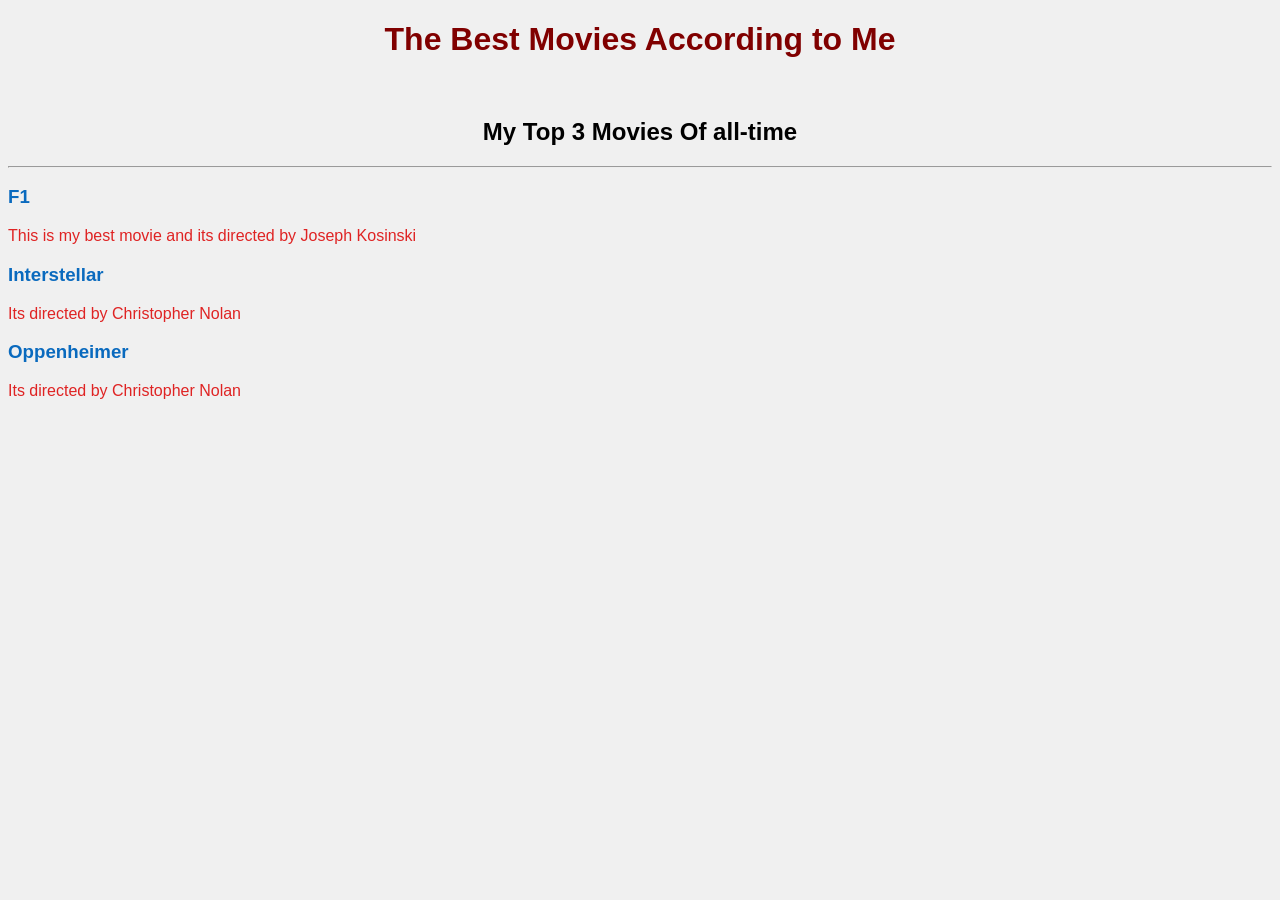
<file: day-01/index.html>
<!DOCTYPE html>
<html lang="en">
<head>
    <meta charset="UTF-8">
    <meta name="viewport" content="width=device-width, initial-scale=1.0">
    <title>MOvieRanking</title>
    <style>
        body{
            background-color: #f0f0f0;
            font-family: Arial, sans-serif;
            color: #333;
        }
        h1{
            color: maroon;
            text-align: center;
        }
        h2{
            color: black;
            text-align: center;
        }
        h3{
            color :rgb(10, 106, 190);
            text-align: left;
        }
        p{
            color: rgb(223, 35, 35);
            text-align: left;
        }
    </style>
</head>
<body>
    <h1>The Best Movies According to Me</h1>
    <br>
    <h2>My Top 3 Movies Of all-time</h2>
    <hr>
    <h3>F1</h3>
    <p>This is my best movie and its directed by Joseph Kosinski</p>

    <h3>Interstellar</h3>
    <p> Its directed by Christopher Nolan</p>

    <h3>Oppenheimer</h3>
    <p> Its directed by Christopher Nolan</p>


</body>
</html>
</file>
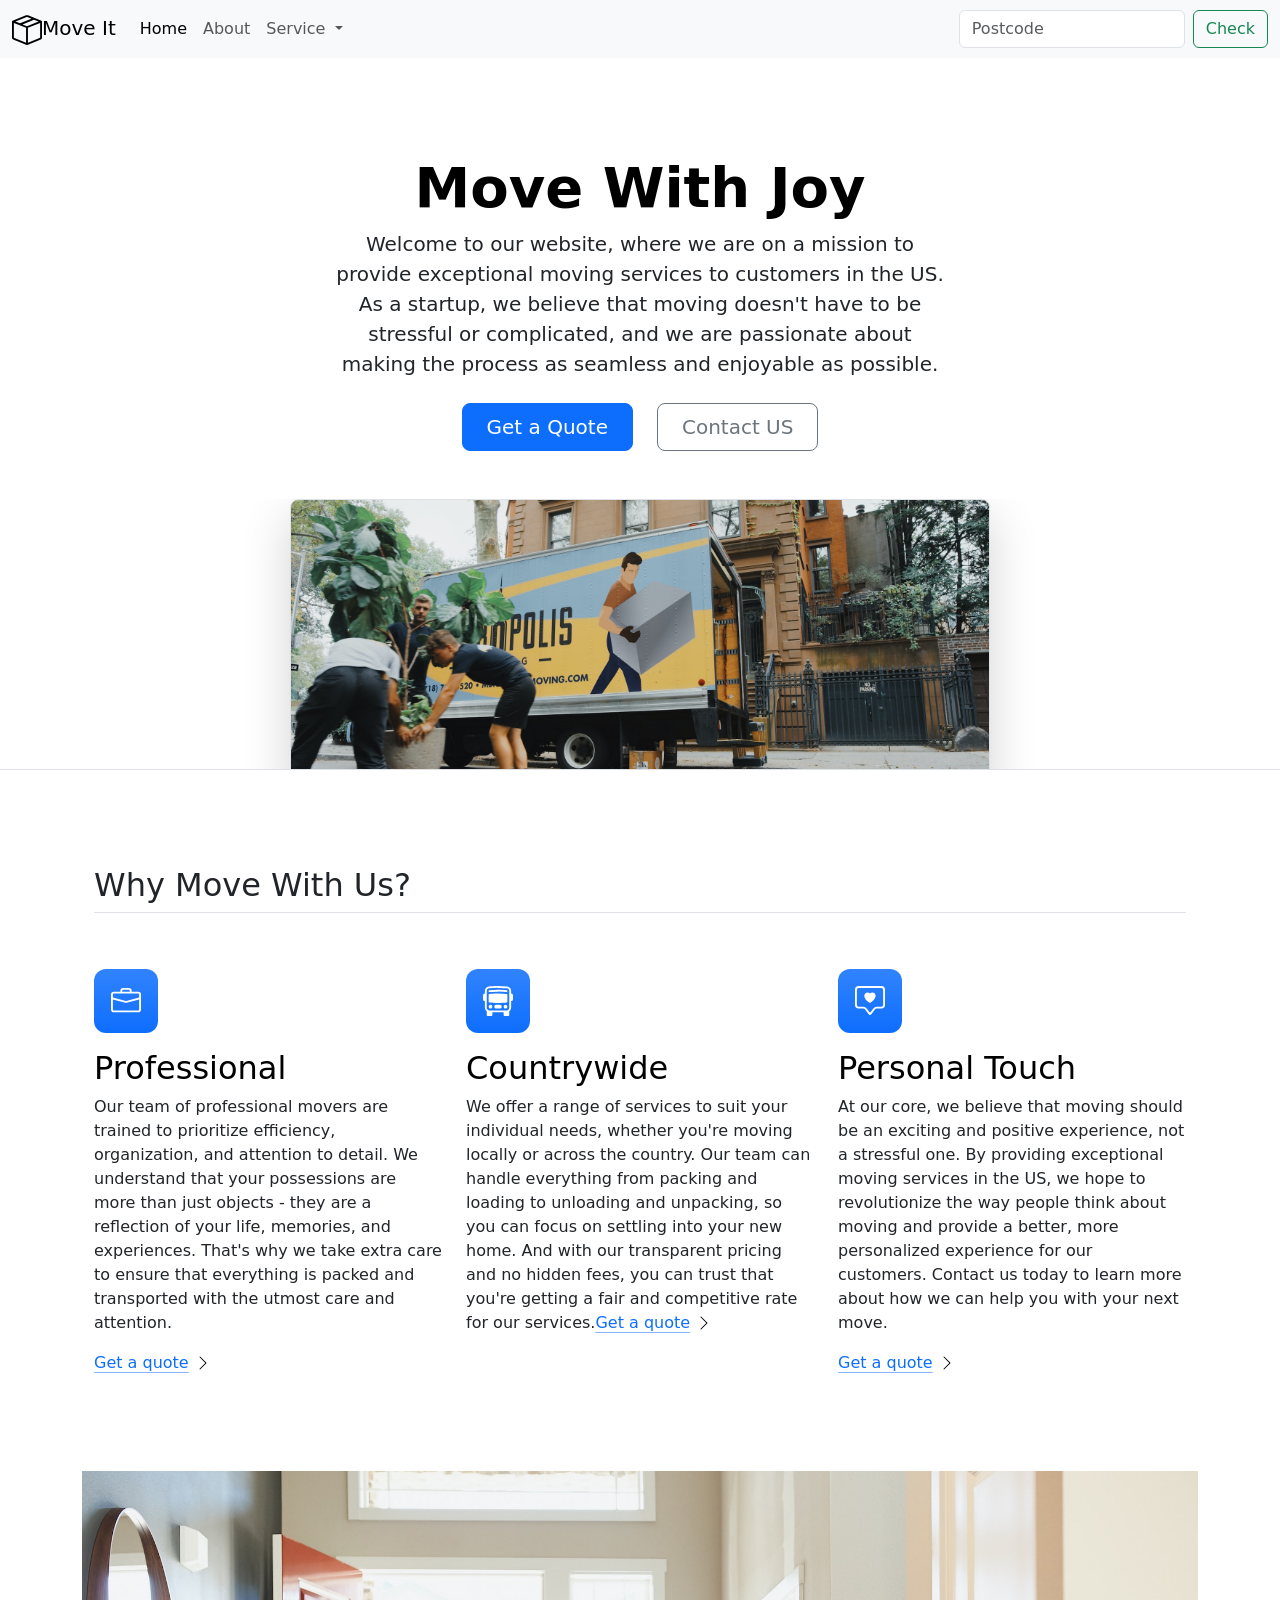
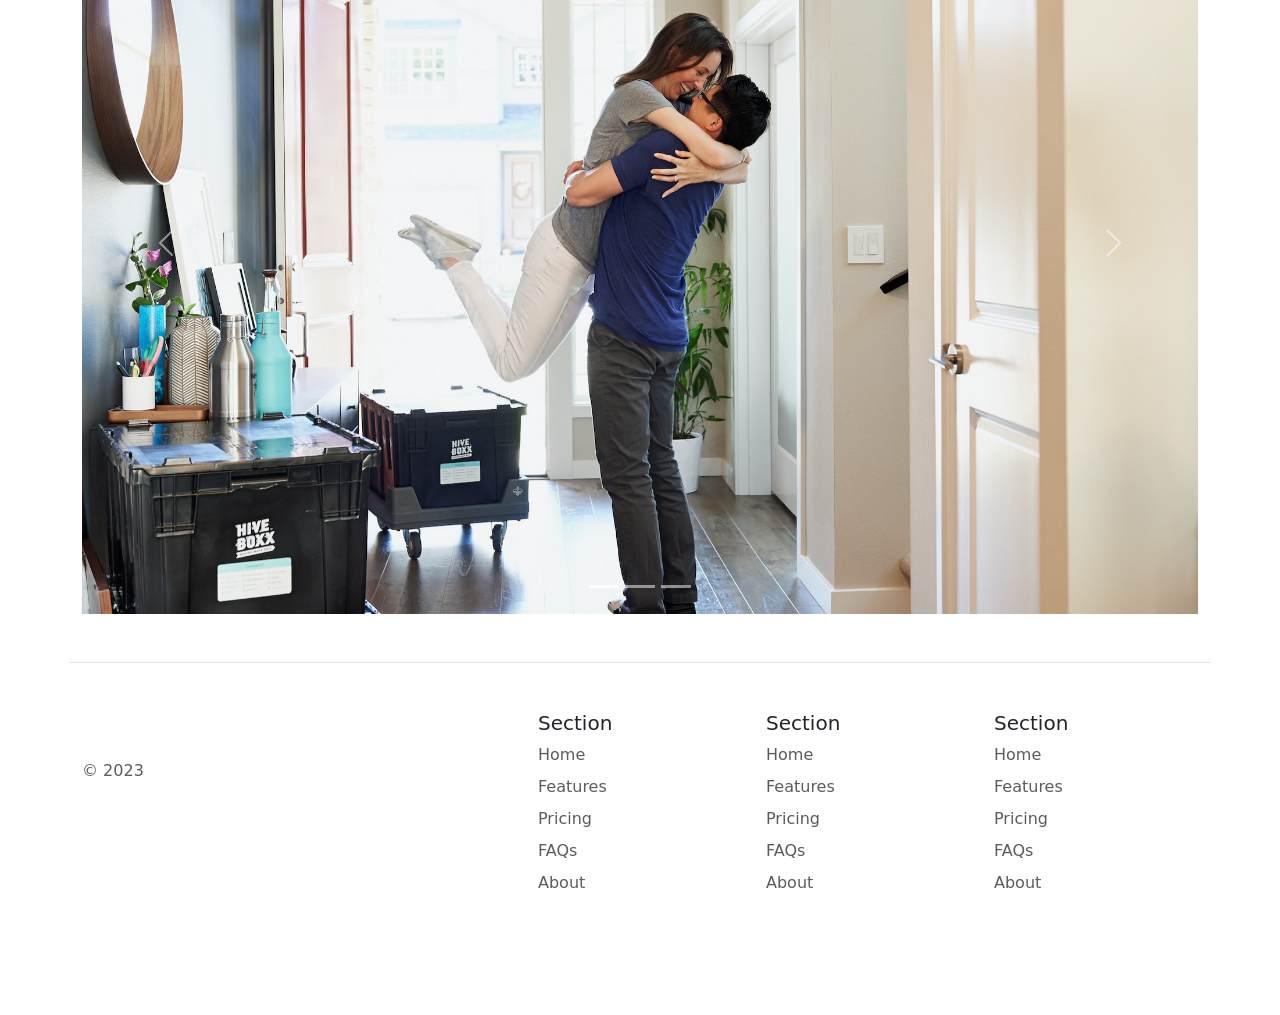
<file: Day-04/index.html>
<!DOCTYPE html>
<html lang="en">

<head>
  <meta charset="UTF-8">
  <meta name="viewport" content="width=device-width, initial-scale=1.0">
  <title>Bootstrap Components</title>
  <link href="https://cdn.jsdelivr.net/npm/bootstrap@5.3.0-alpha2/dist/css/bootstrap.min.css" rel="stylesheet"
    integrity="sha384-aFq/bzH65dt+w6FI2ooMVUpc+21e0SRygnTpmBvdBgSdnuTN7QbdgL+OapgHtvPp" crossorigin="anonymous">
  <style>
    .feature-icon{
      width: 4rem;
      height: 4rem;
      border-radius: 0.75rem;
    }
  </style>
</head>

<body>
  <nav class="navbar navbar-expand-lg bg-body-tertiary">
    <div class="container-fluid">
      <a class="navbar-brand" href="#"> <img src="./box-seam.svg" alt="Move it brand logo" height="30px">Move It</a>
      <button class="navbar-toggler" type="button" data-bs-toggle="collapse" data-bs-target="#navbarScroll"
        aria-controls="navbarScroll" aria-expanded="false" aria-label="Toggle navigation">
        <span class="navbar-toggler-icon"></span>
      </button>
      <div class="collapse navbar-collapse" id="navbarScroll">
        <ul class="navbar-nav me-auto my-2 my-lg-0 navbar-nav-scroll" style="--bs-scroll-height: 100px;">
          <li class="nav-item">
            <a class="nav-link active" aria-current="page" href="#">Home</a>
          </li>
          <li class="nav-item">
            <a class="nav-link" href="#">About</a>
          </li>
          <li class="nav-item dropdown">
            <a class="nav-link dropdown-toggle" href="#" role="button" data-bs-toggle="dropdown" aria-expanded="false">
              Service
            </a>
            <ul class="dropdown-menu">
              <li><a class="dropdown-item" href="#">Action</a></li>
              <li><a class="dropdown-item" href="#">Another action</a></li>
              <li>
                <hr class="dropdown-divider">
              </li>
              <li><a class="dropdown-item" href="#">Something else here</a></li>
            </ul>
          </li>
        </ul>
        <form class="d-flex" role="search">
          <input class="form-control me-2" type="search" placeholder="Postcode" aria-label="Search" />
          <button class="btn btn-outline-success" type="submit">Check</button>
        </form>
      </div>
    </div>
  </nav>

  <div class="px-4 pt-5 my-5 text-center border-bottom">
    <h1 class="display-4 fw-bold text-body-emphasis">Move With Joy</h1>
    <div class="col-lg-6 mx-auto">
      <p class="lead mb-4">Welcome to our website, where we are on a mission to provide exceptional moving services to
        customers in the US. As a startup, we believe that moving doesn't have to be stressful or complicated, and we
        are passionate about making the process as seamless and enjoyable as possible.</p>
      <div class="d-grid gap-2 d-sm-flex justify-content-sm-center mb-5"> <button type="button"
          class="btn btn-primary btn-lg px-4 me-sm-3">Get a Quote</button> <button type="button"
          class="btn btn-outline-secondary btn-lg px-4">Contact US</button> </div>
    </div>
    <div class="overflow-hidden" style="max-height: 30vh;">
      <div class="container px-5"> <img src="./moving-van.jpg" class="img-fluid border rounded-3 shadow-lg mb-4"
          alt="Example image" width="700" height="500" loading="lazy"> </div>
    </div>
  </div>


  <div class="container px-4 py-5" id="featured-3">
    <h2 class="pb-2 border-bottom">Why Move With Us?</h2>
    <div class="row g-4 py-5 row-cols-1 row-cols-lg-3">
      <div class="feature col">
        <div
          class="feature-icon d-inline-flex align-items-center justify-content-center text-bg-primary bg-gradient fs-2 mb-3">
          <img src="./briefcase.svg" alt="briefcase" height="30px"> </div>
        <h3 class="fs-2 text-body-emphasis">Professional</h3>
        <p>Our team of professional movers are trained to prioritize efficiency, organization, and
           attention to detail. 
           We understand that your possessions are more than just objects - they are a reflection of your life, memories, and experiences. 
           That's why we take extra care to ensure that everything is packed and transported with the utmost care and attention.</p>
           <a href="#" class="icon-link">
            Get a quote <img src="./chevron-right.svg" alt="chevron-right">
           </a>
      </div>
      <div class="feature col">
        <div
          class="feature-icon d-inline-flex align-items-center justify-content-center text-bg-primary bg-gradient fs-2 mb-3">
          <img src="./bus-front.svg" alt="bus-front" height="30px"> </div>
        <h3 class="fs-2 text-body-emphasis">Countrywide</h3>
        <p>We offer a range of services to suit your individual needs, whether you're moving locally or across the country. Our team can handle everything from packing and loading to unloading and unpacking, so you can focus on settling into your new home. And with our transparent pricing and no hidden fees, you can trust that you're getting a fair and competitive rate for our services.<a href="#" class="icon-link">
          Get a quote
           <img src="./chevron-right.svg" alt="chevron-right"> </a> </a>
      </div>
      <div class="feature col">
        <div
          class="feature-icon d-inline-flex align-items-center justify-content-center text-bg-primary bg-gradient fs-2 mb-3">
          <img src="./chat-square-heart.svg" alt="chat-square-heart" height="30px"></div>
        <h3 class="fs-2 text-body-emphasis">Personal Touch</h3>
        <p>At our core, we believe that moving should be an exciting and positive experience, not a stressful one. By providing exceptional moving services in the US, we hope to revolutionize the way people think about moving and provide a better, more personalized experience for our customers. Contact us today to learn more about how we can help you with your next move.</p> <a href="#" class="icon-link">
           Get a quote
         <img src="./chevron-right.svg" alt="chevron-right"> </a>
      </div>
    </div>
  </div>
 <div class="container">
    <div id="carouselExampleIndicators" class="carousel slide">
      <div class="carousel-indicators">
        <button type="button" data-bs-target="#carouselExampleIndicators" data-bs-slide-to="0" class="active"
          aria-current="true" aria-label="Slide 1"></button>
        <button type="button" data-bs-target="#carouselExampleIndicators" data-bs-slide-to="1"
          aria-label="Slide 2"></button>
        <button type="button" data-bs-target="#carouselExampleIndicators" data-bs-slide-to="2"
          aria-label="Slide 3"></button>
      </div>
      <div class="carousel-inner">
        <div class="carousel-item active">
          <img src="./couple.jpg" class="d-block w-100" alt="couple">
        </div>
        <div class="carousel-item">
          <img src="./dog.jpg" class="d-block w-100" alt="dog">
        </div>
        <div class="carousel-item">
          <img src="./family.jpg" class="d-block w-100" alt="family">
        </div>
      </div>
      <button class="carousel-control-prev" type="button" data-bs-target="#carouselExampleIndicators"
        data-bs-slide="prev">
        <span class="carousel-control-prev-icon" aria-hidden="true"></span>
        <span class="visually-hidden">Previous</span>
      </button>
      <button class="carousel-control-next" type="button" data-bs-target="#carouselExampleIndicators"
        data-bs-slide="next">
        <span class="carousel-control-next-icon" aria-hidden="true"></span>
        <span class="visually-hidden">Next</span>
      </button>
    </div>
  </div>

  <div class="container">
    <footer class="row row-cols-1 row-cols-sm-2 row-cols-md-5 py-5 my-5 border-top">
      <div class="col mb-3">
        <a href="/" class="d-flex align-items-center mb-3 link-body-emphasis text-decoration-none">
          <svg class="bi me-2" width="40" height="32">
            <use xlink:href="#bootstrap"></use>
          </svg>
        </a>
        <p class="text-body-secondary">© 2023</p>
      </div>

      <div class="col mb-3">

      </div>

      <div class="col mb-3">
        <h5>Section</h5>
        <ul class="nav flex-column">
          <li class="nav-item mb-2"><a href="#" class="nav-link p-0 text-body-secondary">Home</a></li>
          <li class="nav-item mb-2"><a href="#" class="nav-link p-0 text-body-secondary">Features</a></li>
          <li class="nav-item mb-2"><a href="#" class="nav-link p-0 text-body-secondary">Pricing</a></li>
          <li class="nav-item mb-2"><a href="#" class="nav-link p-0 text-body-secondary">FAQs</a></li>
          <li class="nav-item mb-2"><a href="#" class="nav-link p-0 text-body-secondary">About</a></li>
        </ul>
      </div>

      <div class="col mb-3">
        <h5>Section</h5>
        <ul class="nav flex-column">
          <li class="nav-item mb-2"><a href="#" class="nav-link p-0 text-body-secondary">Home</a></li>
          <li class="nav-item mb-2"><a href="#" class="nav-link p-0 text-body-secondary">Features</a></li>
          <li class="nav-item mb-2"><a href="#" class="nav-link p-0 text-body-secondary">Pricing</a></li>
          <li class="nav-item mb-2"><a href="#" class="nav-link p-0 text-body-secondary">FAQs</a></li>
          <li class="nav-item mb-2"><a href="#" class="nav-link p-0 text-body-secondary">About</a></li>
        </ul>
      </div>

      <div class="col mb-3">
        <h5>Section</h5>
        <ul class="nav flex-column">
          <li class="nav-item mb-2"><a href="#" class="nav-link p-0 text-body-secondary">Home</a></li>
          <li class="nav-item mb-2"><a href="#" class="nav-link p-0 text-body-secondary">Features</a></li>
          <li class="nav-item mb-2"><a href="#" class="nav-link p-0 text-body-secondary">Pricing</a></li>
          <li class="nav-item mb-2"><a href="#" class="nav-link p-0 text-body-secondary">FAQs</a></li>
          <li class="nav-item mb-2"><a href="#" class="nav-link p-0 text-body-secondary">About</a></li>
        </ul>
      </div>
    </footer>
  </div>
  <script src="https://cdn.jsdelivr.net/npm/bootstrap@5.3.0-alpha3/dist/js/bootstrap.bundle.min.js"
    integrity="sha384-ENjdO4Dr2bkBIFxQpeoTz1HIcje39Wm4jDKdf19U8gI4ddQ3GYNS7NTKfAdVQSZe"
    crossorigin="anonymous"></script>
</body>

</html>
</file>
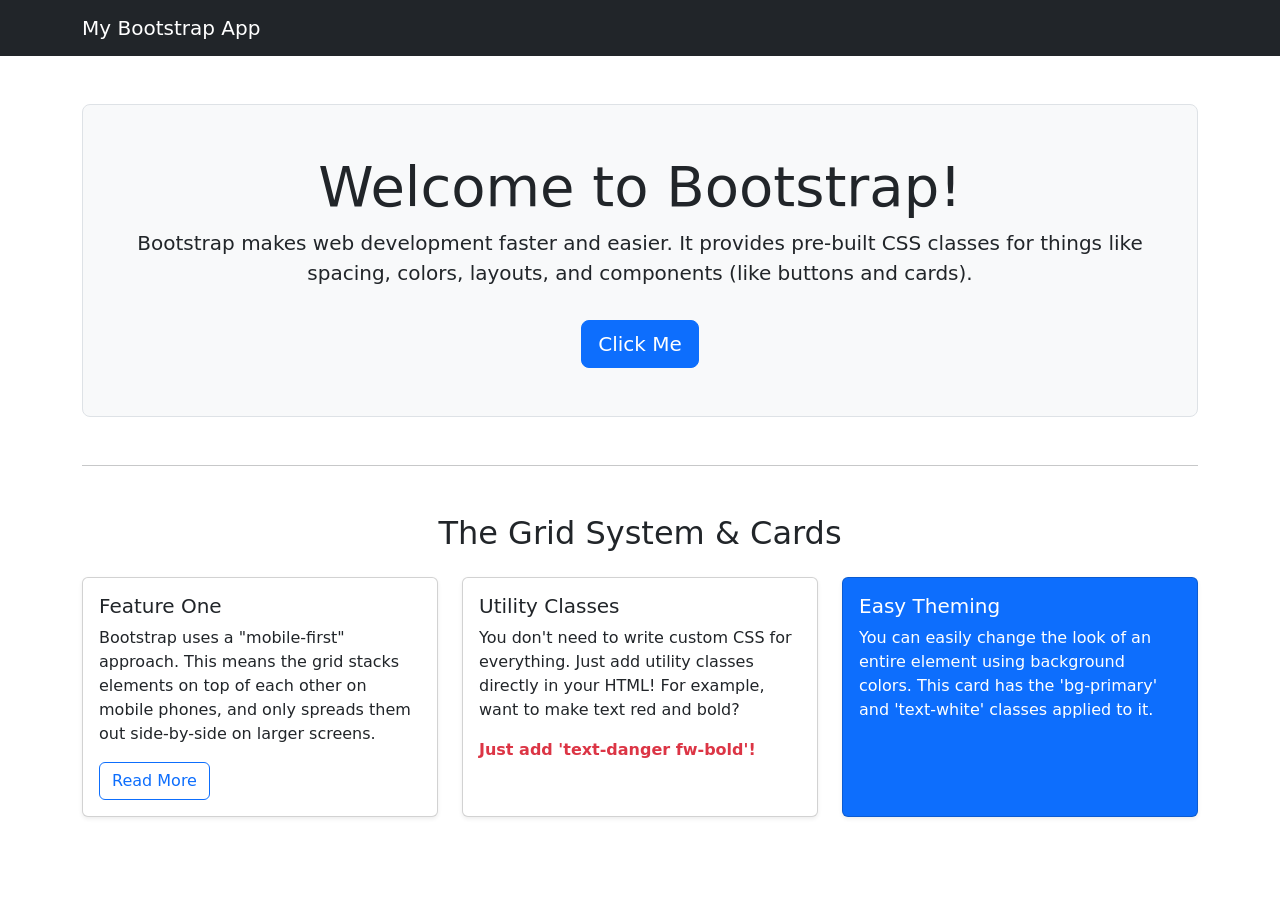
<file: bootstrap_practis.html>
<!DOCTYPE html>
<html lang="en">

<head>
    <meta charset="UTF-8">
    <meta name="viewport" content="width=device-width, initial-scale=1.0">
    <title>Bootstrap 5 Demo</title>

    <link href="https://cdn.jsdelivr.net/npm/bootstrap@5.3.3/dist/css/bootstrap.min.css" rel="stylesheet">
</head>
<!-- This is a webpage that i build with the Bootstrap to understand its working and add prebuilt css classes with the link -->

<body>

    <nav class="navbar navbar-expand-lg navbar-dark bg-dark sticky-top">
        <div class="container">
            <a class="navbar-brand" href="#">My Bootstrap App</a>
        </div>
        <!-- Navbar is sticked to the top of webpage and it's dark in color       -->
    </nav>

    <div class="container mt-5">

        <div class="p-5 mb-4 bg-light rounded-3 text-center border">
            <h1 class="display-4">Welcome to Bootstrap!</h1>
            <p class="lead">Bootstrap makes web development faster and easier. It provides pre-built CSS classes for
                things like spacing, colors, layouts, and components (like buttons and cards).</p>

            <button class="btn btn-primary btn-lg mt-3">Click Me</button>
            <!-- Clickable button that don't have any input -->
        </div>

        <hr class="my-5">
        <!-- hr add a horozontal line in between the tow divs -->

        <h2 class="text-center mb-4">The Grid System & Cards</h2>

        <div class="row">

            <div class="col-md-4 mb-3">
                <!-- It is first box with a heading and a paragraph in it and a button at the  bottom  -->
                <div class="card h-100 shadow-sm">
                    <div class="card-body">
                        <h5 class="card-title">Feature One</h5>
                        <p class="card-text">Bootstrap uses a "mobile-first" approach. This means the grid stacks
                            elements on top of each other on mobile phones, and only spreads them out side-by-side on
                            larger screens.</p>
                        <a href="#" class="btn btn-outline-primary">Read More</a>
                    </div>
                </div>
            </div>

            <div class="col-md-4 mb-3">
                <div class="card h-100 shadow-sm">
                    <div class="card-body">
                        <h5 class="card-title">Utility Classes</h5>
                        <p class="card-text">You don't need to write custom CSS for everything. Just add utility classes
                            directly in your HTML! For example, want to make text red and bold?</p>
                        <p class="text-danger fw-bold">Just add 'text-danger fw-bold'!</p>
                    </div>
                </div>
            </div>

            <div class="col-md-4 mb-3">
                <div class="card h-100 bg-primary text-white shadow-sm">
                    <div class="card-body">
                        <h5 class="card-title">Easy Theming</h5>
                        <p class="card-text">You can easily change the look of an entire element using background
                            colors. This card has the 'bg-primary' and 'text-white' classes applied to it.</p>
                    </div>
                </div>
            </div>

        </div>

    </div>

    <script src="https://cdn.jsdelivr.net/npm/bootstrap@5.3.3/dist/js/bootstrap.bundle.min.js"></script>
</body>

</html>
</file>
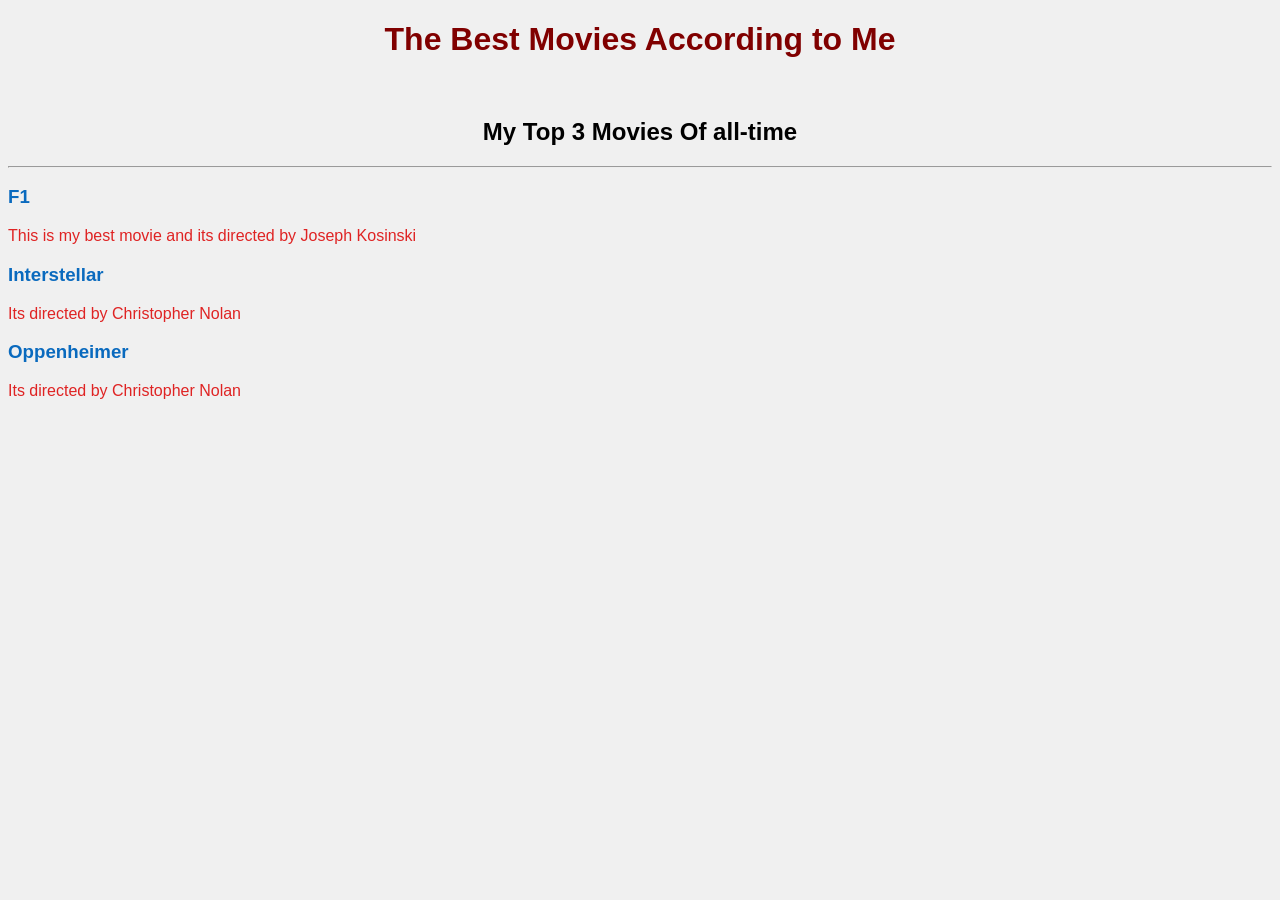
<file: day_one.html>
<!DOCTYPE html>
<html lang="en">
<head>
    <meta charset="UTF-8">
    <meta name="viewport" content="width=device-width, initial-scale=1.0">
    <title>MOvieRanking</title>
    <style>
        body{
            background-color: #f0f0f0;
            font-family: Arial, sans-serif;
            color: #333;
        }
        h1{
            color: maroon;
            text-align: center;
        }
        h2{
            color: black;
            text-align: center;
        }
        h3{
            color :rgb(10, 106, 190);
            text-align: left;
        }
        p{
            color: rgb(223, 35, 35);
            text-align: left;
        }
    </style>
</head>
<body>
    <h1>The Best Movies According to Me</h1>
    <br>
    <h2>My Top 3 Movies Of all-time</h2>
    <hr>
    <h3>F1</h3>
    <p>This is my best movie and its directed by Joseph Kosinski</p>

    <h3>Interstellar</h3>
    <p> Its directed by Christopher Nolan</p>

    <h3>Oppenheimer</h3>
    <p> Its directed by Christopher Nolan</p>


</body>
</html>
</file>
